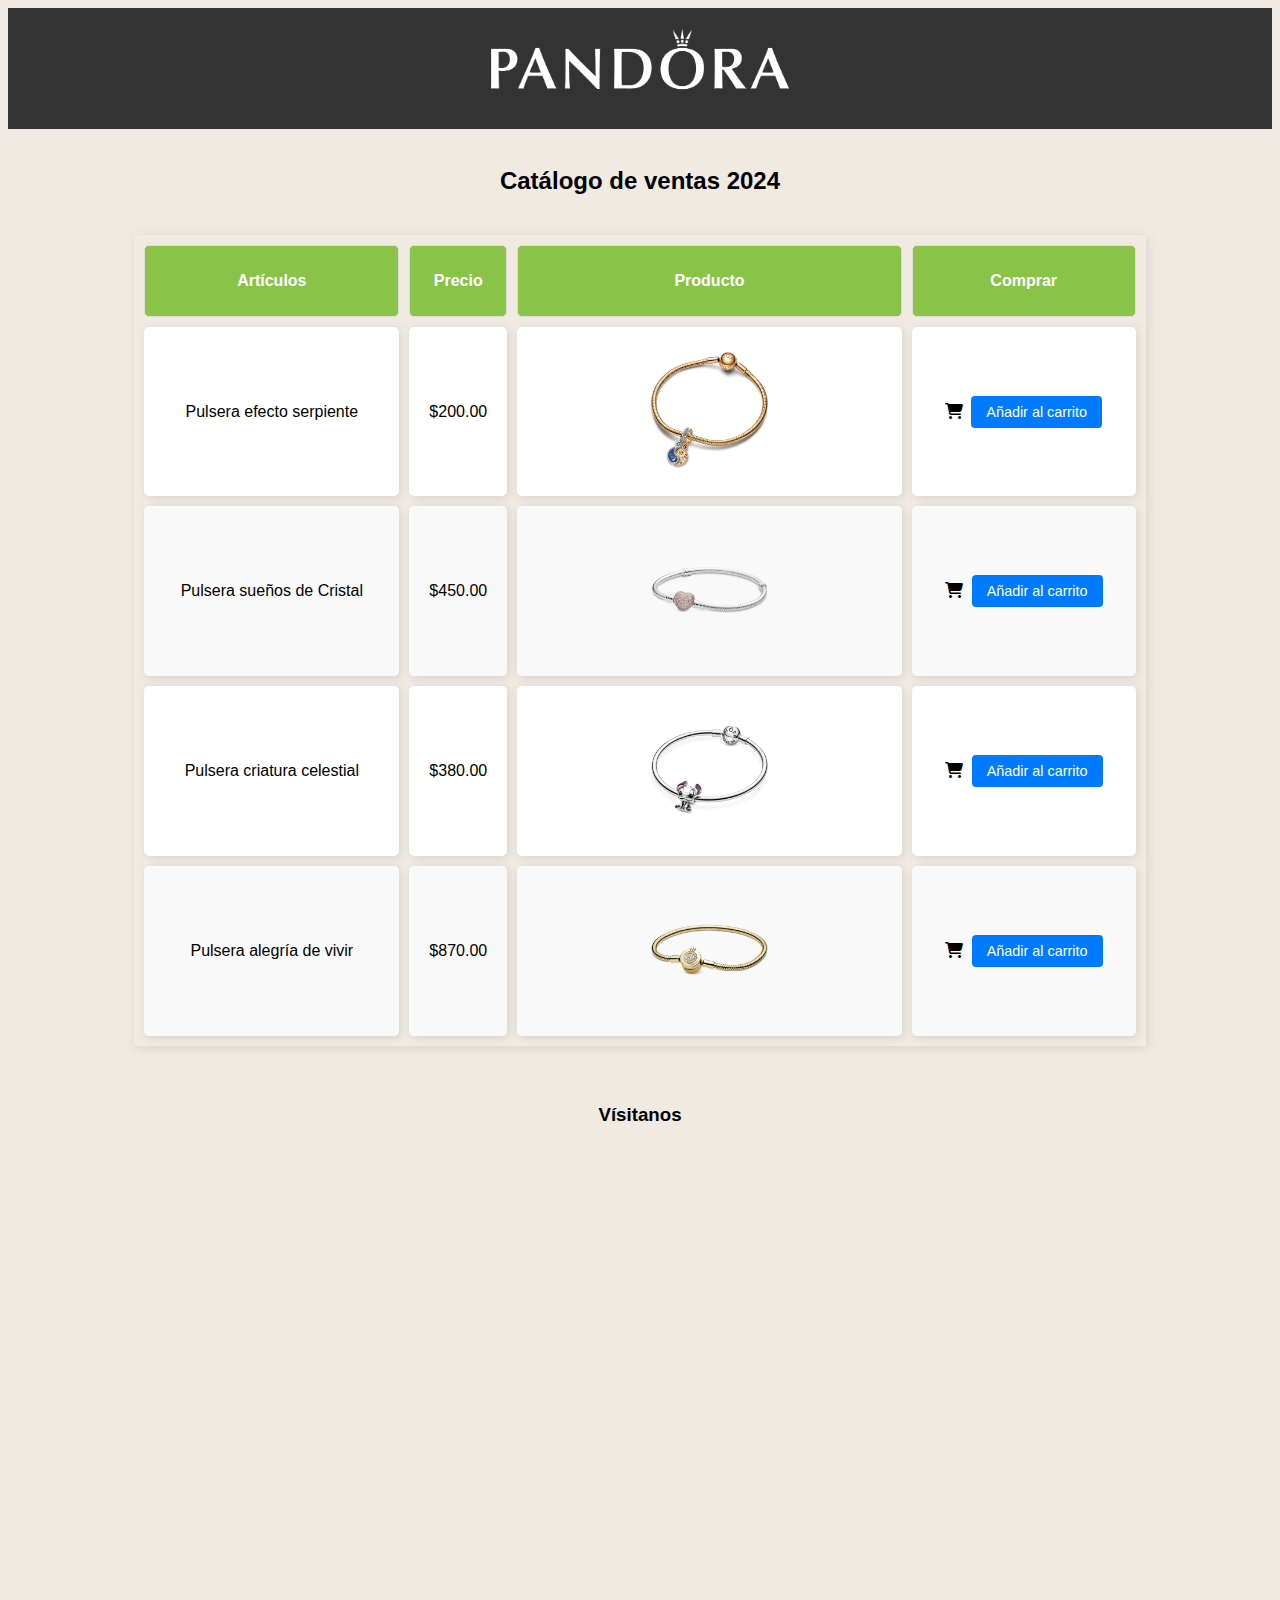
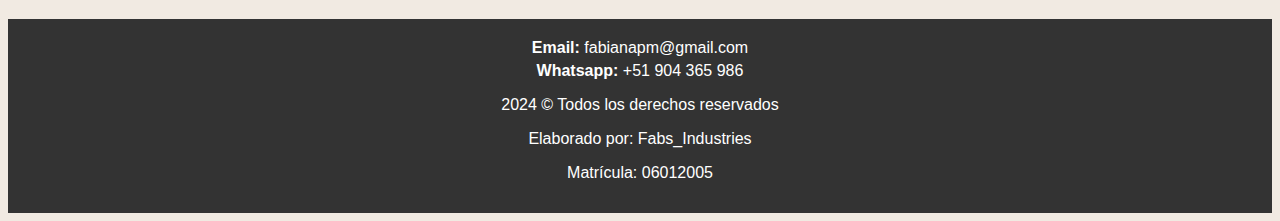
<file: PaginacatalogoVentas_04/index.html>
<!DOCTYPE html>
<html lang="es">
<head>
  <meta charset="UTF-8">
  <meta name="viewport" content="width=device-width, initial-scale=1.0">
  <title>Tabla de Horario</title>
  <link rel="stylesheet" href="css/styles.css">
  <link rel="stylesheet" href="https://cdnjs.cloudflare.com/ajax/libs/font-awesome/6.6.0/css/all.min.css">
</head>
<body>
  <div id="header">
    <img src="img/logo.png" alt="logo" id="logo">
  </div>  
  <br>
  <h2 class="titulo">Catálogo de ventas 2024</h2>

  <table>
    <thead>
      <tr>
        <th>Artículos</th>
        <th>Precio</th>
        <th>Producto</th>
        <th>Comprar</th>
      </tr>
    </thead>
    <tbody>
      <tr>
        <td>Pulsera efecto serpiente</td>
        <td>$200.00</td>
        <td><img src="img/joya_01.png" alt="producto 1" class="joya"></td>
        <td><i class="fa-solid fa-cart-shopping">&nbsp;&nbsp;</i><input type="button" value="Añadir al carrito"></td>
      </tr>
      <tr>
        <td>Pulsera sueños de Cristal</td>
        <td>$450.00</td>
        <td><img src="img/joya_02.png" alt="producto 1" class="joya"></td>
        <td><i class="fa-solid fa-cart-shopping"></i>&nbsp;&nbsp;<input type="button" value="Añadir al carrito"></td>
      </tr>
      <tr>
        <td>Pulsera criatura celestial</td>
        <td>$380.00</td>
        <td><img src="img/joya_03.png" alt="producto 1" class="joya"></td>
        <td><i class="fa-solid fa-cart-shopping"></i>&nbsp;&nbsp;<input type="button" value="Añadir al carrito"></td>
      </tr>
      <tr>
        <td>Pulsera alegría de vivir</td>
        <td>$870.00</td>
        <td><img src="img/joya_04.png" alt="producto 1" class="joya"></td>
        <td><i class="fa-solid fa-cart-shopping"></i>&nbsp;&nbsp;<input type="button" value="Añadir al carrito"></td>
      </tr>
    </tbody>
  </table>

  <section>
    <h3 class="titulo">Vísitanos</h3>
    <iframe src="https://www.google.com/maps/embed?pb=!1m18!1m12!1m3!1d3961.9127554532456!2d-79.8468410252443!3d-6.7804720932165345!2m3!1f0!2f0!3f0!3m2!1i1024!2i768!4f13.1!3m3!1m2!1s0x904cef24e7899eb3%3A0xcc75c9b3a60053aa!2sLos%20Sauces%20538%2C%20Chiclayo%2014008!5e0!3m2!1ses-419!2spe!4v1721179733744!5m2!1ses-419!2spe" width="600" height="450" style="border:0;" allowfullscreen="" loading="lazy" referrerpolicy="no-referrer-when-downgrade"></iframe>
  </section>

  <footer>
    <ul>
      <li><strong>Email:</strong> fabianapm@gmail.com</li>
      <li><strong>Whatsapp:</strong> +51 904 365 986</li>
    </ul>
    <p>2024 &copy; Todos los derechos reservados</p>
    <p>Elaborado por: Fabs_Industries</p>
    <p>Matrícula: 06012005</p>
  </footer>

</body>
</html>
</file>
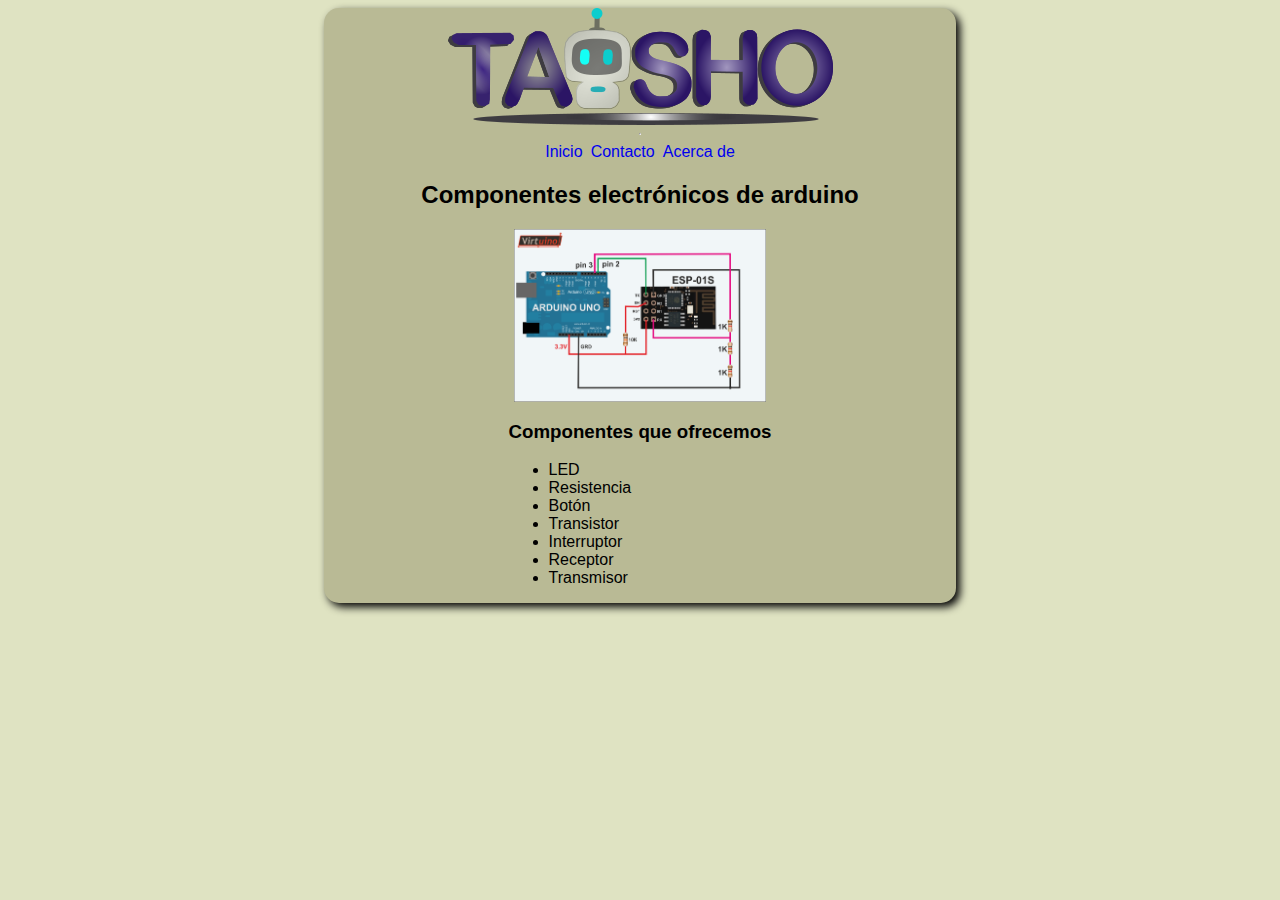
<file: PaginaEmpresa_02/index.html>
<!DOCTYPE html>
<html lang="en">
<head>
    <meta charset="UTF-8">
    <meta name="viewport" content="width=device-width, initial-scale=1.0">
    <title>Dinamics</title>
    <link rel="stylesheet" href="css/styles.css">
</head>
<body>
    <div id="contenedor">
        <img src="img/taisho.png" alt="taisho">
        <hr>
        <nav>
            <a href="index.html">Inicio</a>
            <a href="contacto.html">Contacto</a>
            <a href="acerca.html">Acerca de</a>
        </nav>
        <h2>Componentes electrónicos de arduino</h2>
        <img src="img/esp.png" alt="esp" id="modelo">
        <div id="caja">
            <h3>Componentes que ofrecemos</h3>
            <ul>
                <li>LED</li>
                <li>Resistencia</li>
                <li>Botón</li>
                <li>Transistor</li>
                <li>Interruptor</li>
                <li>Receptor</li>
                <li>Transmisor</li>
            </ul>
        </div>
    </div>

    
</body>
</html>
</file>
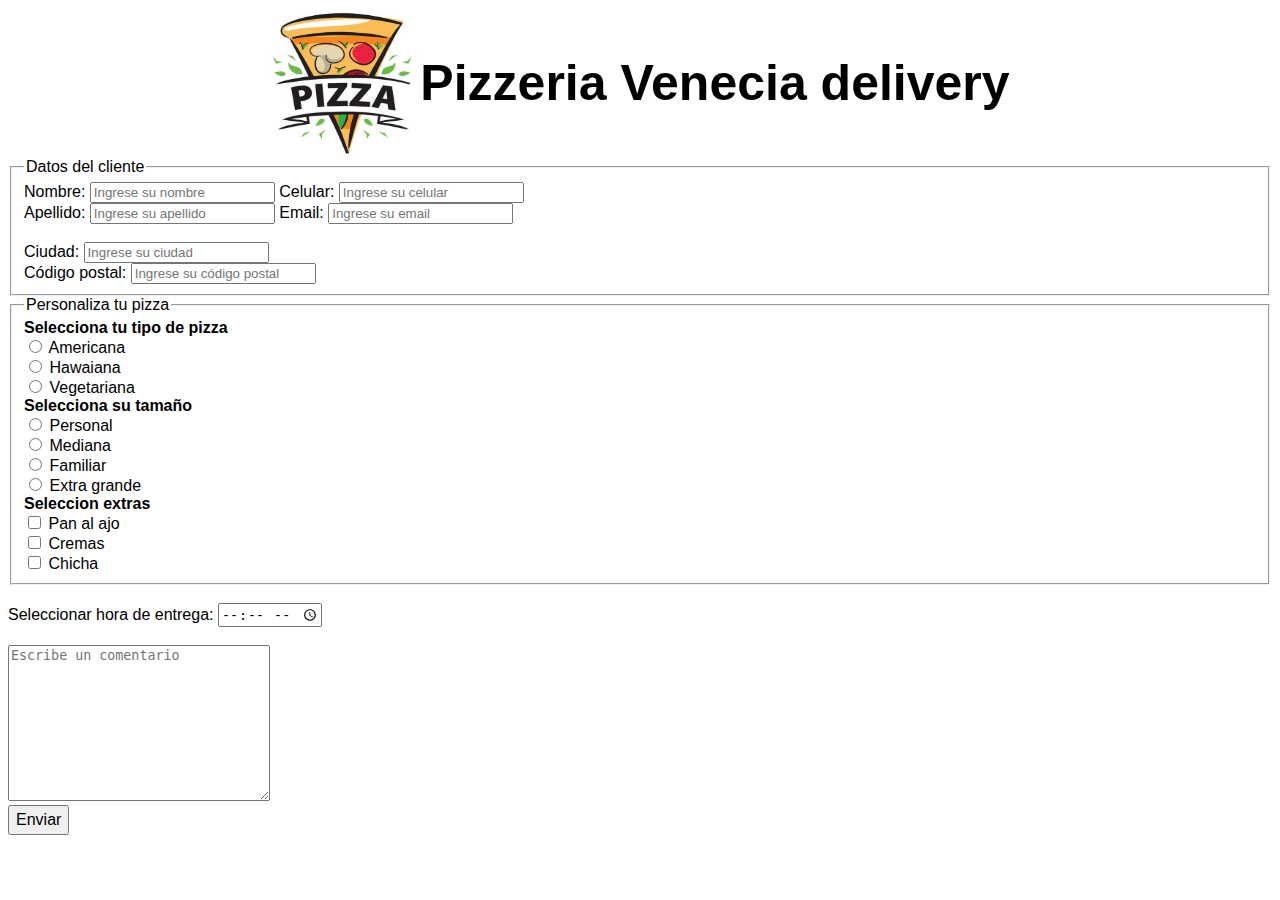
<file: paginasdePedido_03/index.html>
<!DOCTYPE html>
<html lang="en">
<head>
    <meta charset="UTF-8">
    <meta name="viewport" content="width=device-width, initial-scale=1.0">
    <title>Página web de pedidos</title>
    <link rel="stylesheet" href="assets/css/estilos.css">
</head>
<body>

    <header>
        <img src="assets/img/logo_pizza.jpg" alt="logo" id="logo">
        <h1>Pizzeria Venecia delivery</h1>
    </header>

    <form method="post" action="https://webhook.site/4593c3f4-39ea-475d-abdc-93b078855de9">
        <fieldset>
            <legend>Datos del cliente</legend>
            <label for="name">Nombre:</label>
            <input type="text" name="nombre" id="name" required placeholder="Ingrese su nombre">
            <label for="phone">Celular:</label>
            <input type="number" name="phone" id="phone" required placeholder="Ingrese su celular" 
            maxlength="9" pattern="^9\d{8}$">
            <br>
            <label for="apellido">Apellido:</label>
            <input type="text" name="apellido" id="apellido" required placeholder="Ingrese su apellido">
            <label for="email">Email:</label>
            <input type="email" name="email" id="email" required placeholder="Ingrese su email">
            <br>
            <br>
            <label for="city">Ciudad:</label>
            <input type="text" name="city" id="city" required placeholder="Ingrese su ciudad">
            <br>
            <label for="codigo">Código postal:</label>
            <input type="number" name="codigo" id="codigo" required placeholder="Ingrese su código postal">
        </fieldset>


        <fieldset>
            <legend>Personaliza tu pizza</legend>
            <strong>Selecciona tu tipo de pizza</strong>
            <br>
            <input type="radio" name="tipo" id="Americana" value="Americana">
            <label for="Americana">Americana</label>
            <br>
            <input type="radio" name="tipo" id="Hawaiana" value="Hawaiana">
            <label for="Hawaiana">Hawaiana</label>
            <br>
            <input type="radio" name="tipo" id="Vegetariana" value="Vegetariana">
            <label for="Vegetariana">Vegetariana</label>
            <br>
            <strong>Selecciona su tamaño</strong>
            <br>
            <input type="radio" name="tamaño" id="personal" value="personal">
            <label for="personal">Personal</label>
            <br>
            <input type="radio" name="tamaño" id="mediana" value="mediana">
            <label for="mediana">Mediana</label>
            <br>
            <input type="radio" name="tamaño" id="familiar" value="familiar">
            <label for="familiar">Familiar</label>
            <br>
            <input type="radio" name="tamaño" id="grande" value="extra">
            <label for="grande">Extra grande</label>
            <br>
            <strong>Seleccion extras</strong>
            <br>
            <input type="checkbox" name="extra" id="pan" value="pan">
            <label for="pan">Pan al ajo</label>
            <br>
            <input type="checkbox" name="extra" id="cremas" value="cremas">
            <label for="cremas">Cremas</label>
            <br>
            <input type="checkbox" name="extra" id="chicha" value="chicha">
            <label for="chicha">Chicha</label>
        </fieldset>

        <br>

        <div>
            <label for="time">Seleccionar hora de entrega:</label>
            <input type="time" name="time" id="time" >
            <br>
            <br>
            <textarea name="message" id="message" cols="30" rows="10" placeholder="Escribe un comentario"></textarea>
        </div>


        <input type="submit" value="Enviar">
        
    </form>


</body>
</html>
</file>
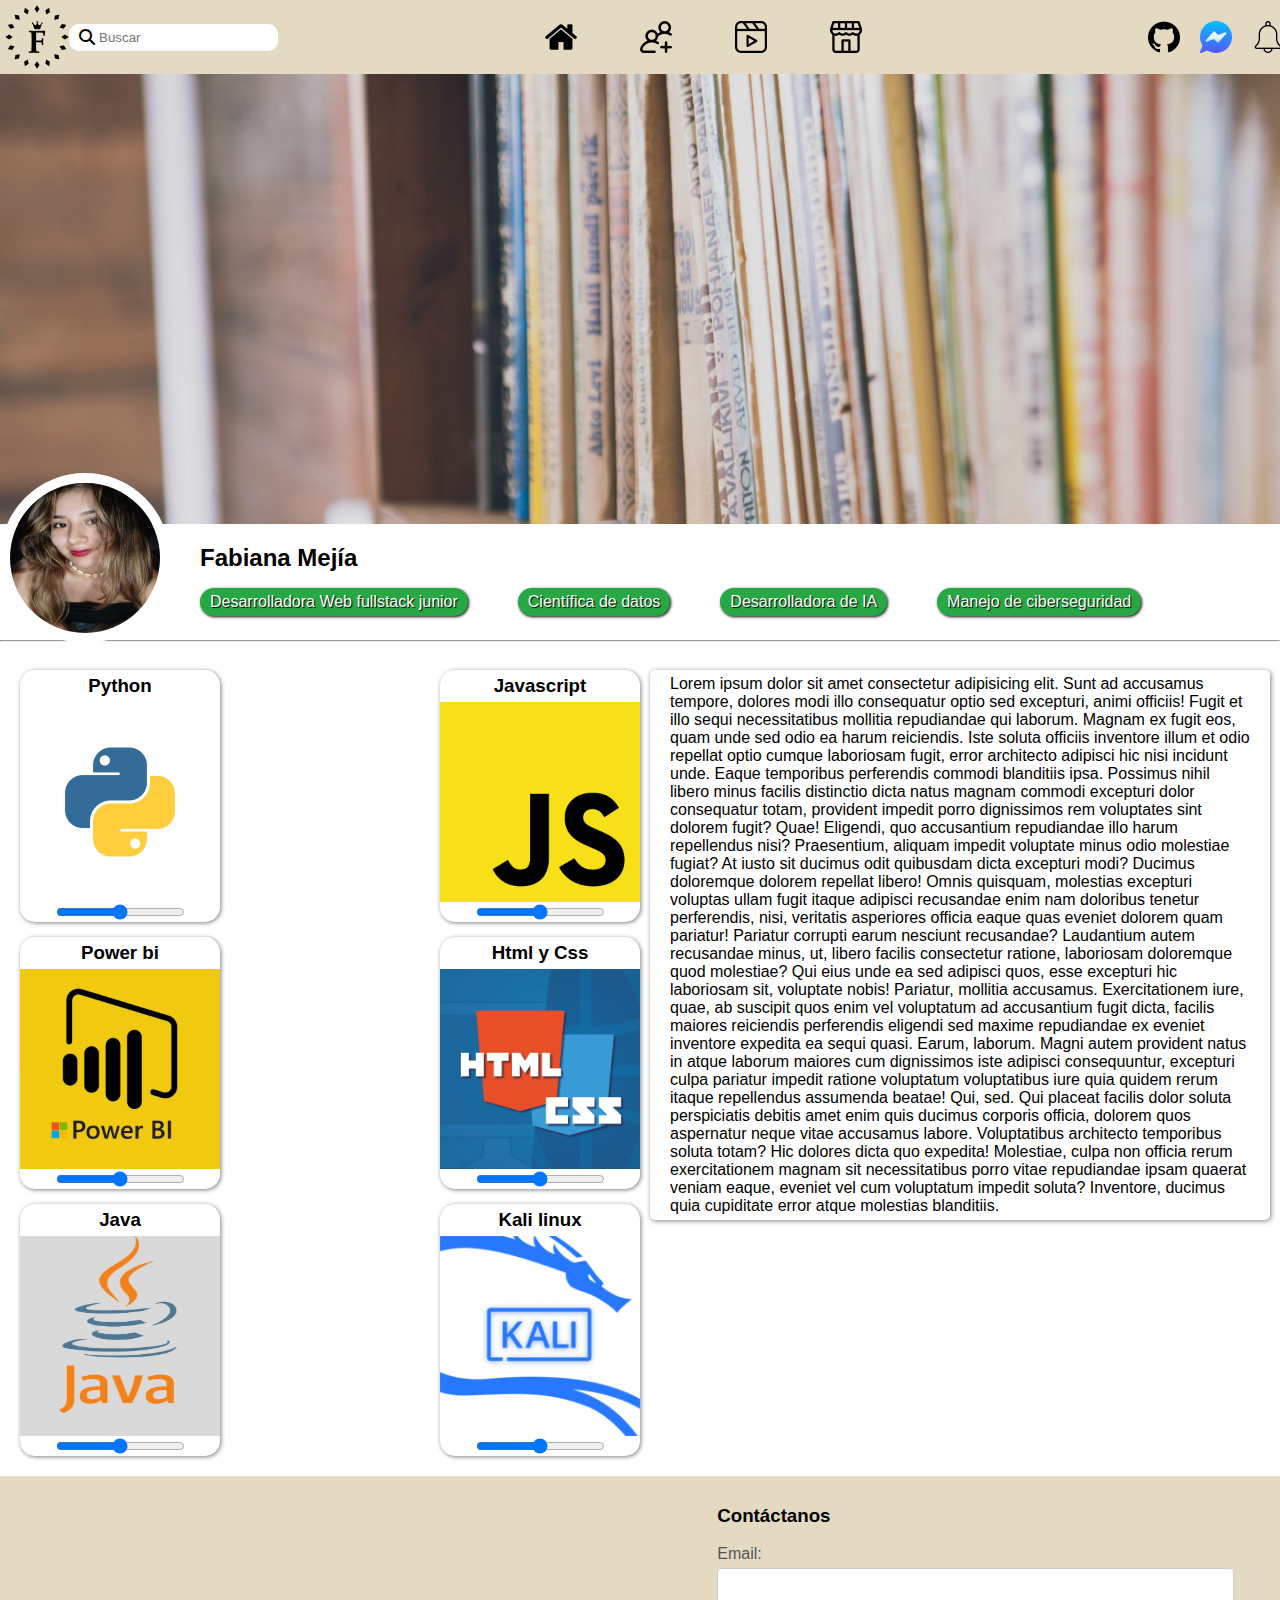
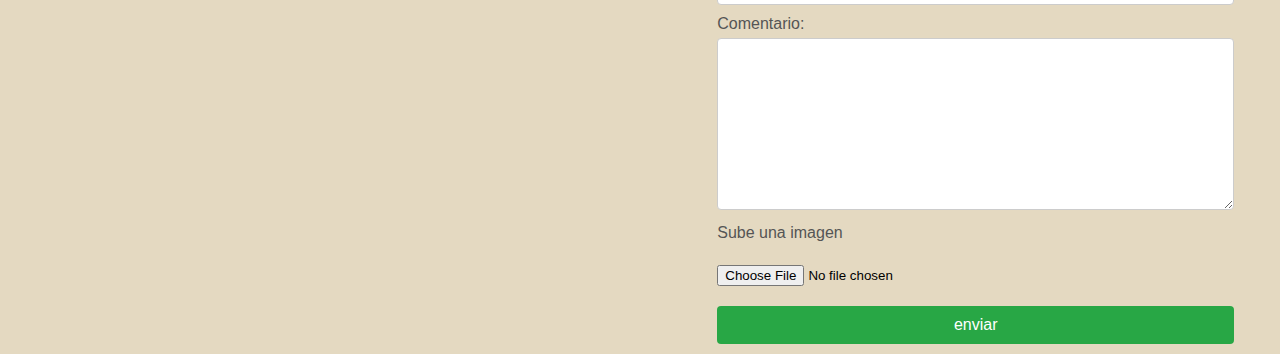
<file: perfilRedSocial_05/index.html>
<!DOCTYPE html>
<html lang="en">
<head>
    <meta charset="UTF-8">
    <meta name="viewport" content="width=device-width, initial-scale=1.0">
    <title>CV</title>
    <link rel="stylesheet" href="css/estilos.css">
    <link rel="stylesheet" href="https://cdnjs.cloudflare.com/ajax/libs/font-awesome/6.6.0/css/all.min.css">
</head>
<body>
    <div class="contenedor">
        <header>

            <nav>
                <div class="iconos-1">
                    <img src="img/alfabeto.png" alt="logo" id="logo">
                    <div class="buscador">
                        <i class="fa-solid fa-magnifying-glass" id="lupa"></i>
                        <input type="text" placeholder="Buscar" class="input-buscador">
                    </div>
                </div>

                <div class="iconos">
                    <img src="img/casa.png" alt="casa" class="icon">
                    <img src="img/anadir-grupo.png" alt="usuarios" class="icon">
                    <img src="img/video.png" alt="video"  class="icon">
                    <img src="img/tienda.png" alt="tienda"  class="icon">
                </div>

                <div class="iconos-2">
                    <img src="img/github.png" alt="github" class="icon">
                    <img src="img/mensajero.png" alt="mensajero" class="icon">
                    <img src="img/campana.png" alt="campana" class="icon">
                </div>

            </nav>

            <div class="contenedor-portada">
                <div class="portada"></div>
                <img src="img/personal.jpeg" alt="logo" id="personal">
                <div class="datos">
                    <h2>Fabiana Mejía</h2>
                    <div class="info">
                        <p>Desarrolladora Web fullstack junior</p>
                        <p>Científica de datos</p>
                        <p>Desarrolladora de IA</p>
                        <p>Manejo de ciberseguridad</p>
                    </div>
                </div>
            </div>
        </header>

        <hr>

        <main>

            <aside>
                <div class="carta">
                    <h3>Python</h3>
                    <img src="img/logo_python.webp" alt="python" class="lenguajes">
                    <input type="range" name="python" id="python">
                </div>
                <div class="carta">
                    <h3>Javascript</h3>
                    <img src="img/js_logo.png" alt="js" class="lenguajes">
                    <input type="range" name="js" id="js">
                </div>
                <div class="carta">
                    <h3>Power bi</h3>
                    <img src="img/power_logo.jpg" alt="power" class="lenguajes">
                    <input type="range" name="power" id="power">
                </div>
                <div class="carta"> 
                    <h3>Html y Css</h3>
                    <img src="img/html_css_logo.png" alt="html_css" class="lenguajes">
                    <input type="range" name="html_css" id="html_css">
                </div>
                <div class="carta">
                    <h3>Java</h3>
                    <img src="img/java_logo.png" alt="java" class="lenguajes">
                    <input type="range" name="java" id="java">
                </div>
                <div class="carta">
                    <h3>Kali linux</h3>
                    <img src="img/kali.png" alt="kali" class="lenguajes">
                    <input type="range" name="kali" id="kali">
                </div>
            </aside>

            <section>
                <p>Lorem ipsum dolor sit amet consectetur adipisicing elit. Sunt ad accusamus tempore, dolores modi illo consequatur optio sed excepturi, animi officiis! Fugit et illo sequi necessitatibus mollitia repudiandae qui laborum.
                    Magnam ex fugit eos, quam unde sed odio ea harum reiciendis. Iste soluta officiis inventore illum et odio repellat optio cumque laboriosam fugit, error architecto adipisci hic nisi incidunt unde.
                    Eaque temporibus perferendis commodi blanditiis ipsa. Possimus nihil libero minus facilis distinctio dicta natus magnam commodi excepturi dolor consequatur totam, provident impedit porro dignissimos rem voluptates sint dolorem fugit? Quae!
                    Eligendi, quo accusantium repudiandae illo harum repellendus nisi? Praesentium, aliquam impedit voluptate minus odio molestiae fugiat? At iusto sit ducimus odit quibusdam dicta excepturi modi? Ducimus doloremque dolorem repellat libero!
                    Omnis quisquam, molestias excepturi voluptas ullam fugit itaque adipisci recusandae enim nam doloribus tenetur perferendis, nisi, veritatis asperiores officia eaque quas eveniet dolorem quam pariatur! Pariatur corrupti earum nesciunt recusandae?
                    Laudantium autem recusandae minus, ut, libero facilis consectetur ratione, laboriosam doloremque quod molestiae? Qui eius unde ea sed adipisci quos, esse excepturi hic laboriosam sit, voluptate nobis! Pariatur, mollitia accusamus.
                    Exercitationem iure, quae, ab suscipit quos enim vel voluptatum ad accusantium fugit dicta, facilis maiores reiciendis perferendis eligendi sed maxime repudiandae ex eveniet inventore expedita ea sequi quasi. Earum, laborum.
                    Magni autem provident natus in atque laborum maiores cum dignissimos iste adipisci consequuntur, excepturi culpa pariatur impedit ratione voluptatum voluptatibus iure quia quidem rerum itaque repellendus assumenda beatae! Qui, sed.
                    Qui placeat facilis dolor soluta perspiciatis debitis amet enim quis ducimus corporis officia, dolorem quos aspernatur neque vitae accusamus labore. Voluptatibus architecto temporibus soluta totam? Hic dolores dicta quo expedita!
                    Molestiae, culpa non officia rerum exercitationem magnam sit necessitatibus porro vitae repudiandae ipsam quaerat veniam eaque, eveniet vel cum voluptatum impedit soluta? Inventore, ducimus quia cupiditate error atque molestias blanditiis.</p>
            </section>

        </main>
        <!-- <hr> -->
        <footer>
            <iframe src="https://www.google.com/maps/embed?pb=!1m18!1m12!1m3!1d3961.8454537557154!2d-79.83642152524426!3d-6.788653193208521!2m3!1f0!2f0!3f0!3m2!1i1024!2i768!4f13.1!3m3!1m2!1s0x904cef34477bbadb%3A0xd5a9173f629c5590!2sLa%20Ni%C3%B1a%20170%2C%20La%20Victoria%2014007!5e0!3m2!1ses-419!2spe!4v1722399804266!5m2!1ses-419!2spe" width="600" height="350" style="border:0;" allowfullscreen="" loading="lazy" referrerpolicy="no-referrer-when-downgrade"></iframe>
            <form>
                <h3>Contáctanos</h3>
                    <label for="email">Email:</label>
                    <input type="email" name="email" id="email">
                    <br>
                    <label for="text">Comentario:</label>
                    <textarea name="text" id="text" cols="60" rows="10"></textarea>
                    <br>
                    <label for="img">Sube una imagen</label>
                    <br>
                    <input type="file" name="img" id="img" accept=".png,.jpg, .webp,.jpeg">

                    <input type="submit" value="enviar">  
            </form>
        </footer>

    </div>
</body>
</html>
</file>
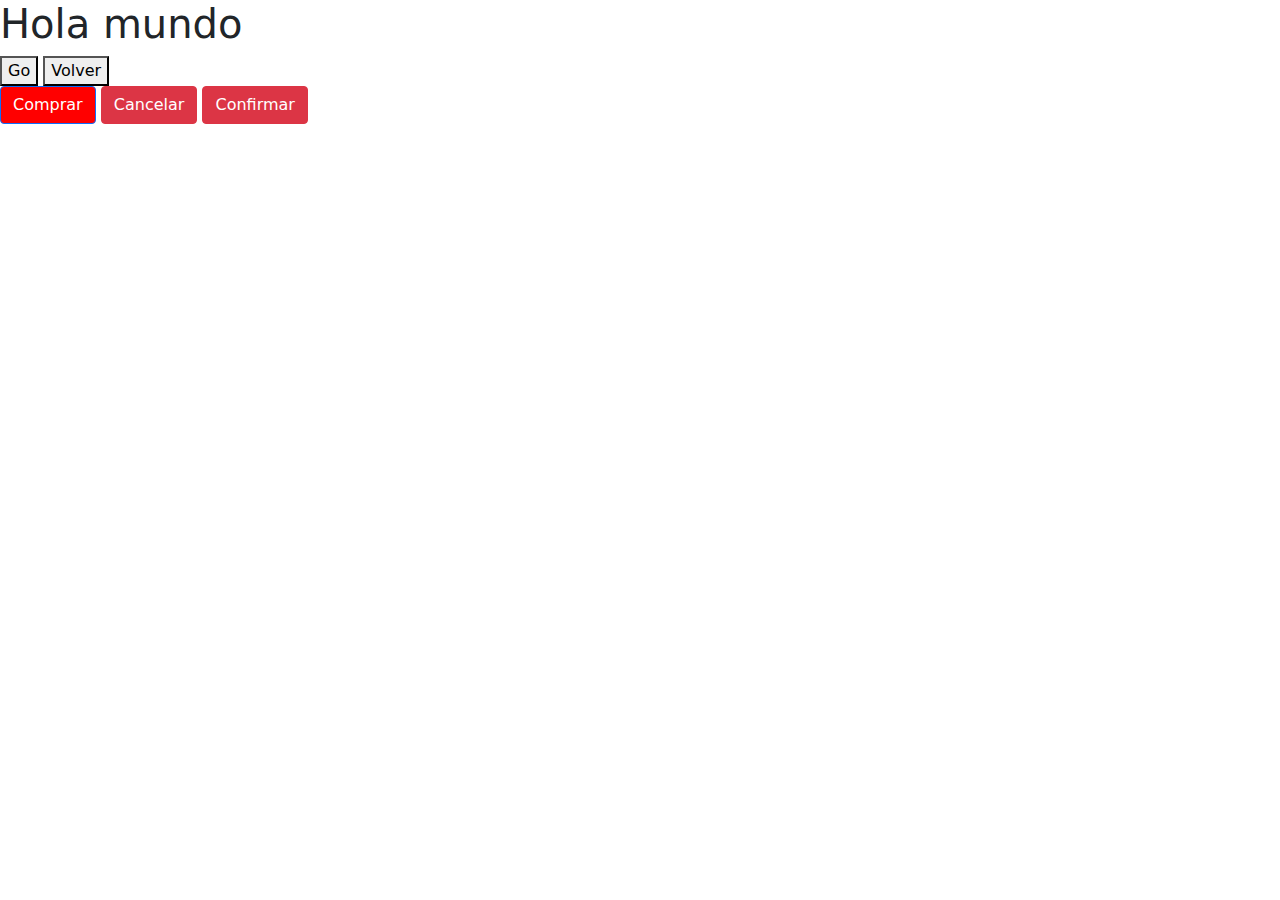
<file: Clases/moduloJs/index.html>
<!DOCTYPE html>
<html lang="en">
<head>
    <meta charset="UTF-8">
    <meta name="viewport" content="width=device-width, initial-scale=1.0">
    <title>Practicando js</title>
    <link rel="stylesheet" href="bootstrap.min.css">
</head>
<body>
    <header>
        <h1 id="saludo">Hola mundo</h1>
        <button onclick="Mifuncion()">Go</button>
        <button onclick="volver()">Volver</button>
    </header>
    <main>
        <button id="comprar" class="btn btn-primary" onclick="comprar()">Comprar</button>

        <button class="btn btn-danger">Cancelar</button>

        <button class="btn btn-danger">Confirmar</button>
    </main>
    <footer>

    </footer>
    <script>
        console.log("Hola mundo");
    </script>
    <script src="js/app.js" ></script>
    <script src="js/bootstrap.bundle.min.js" ></script>
</body>
</html>
</file>
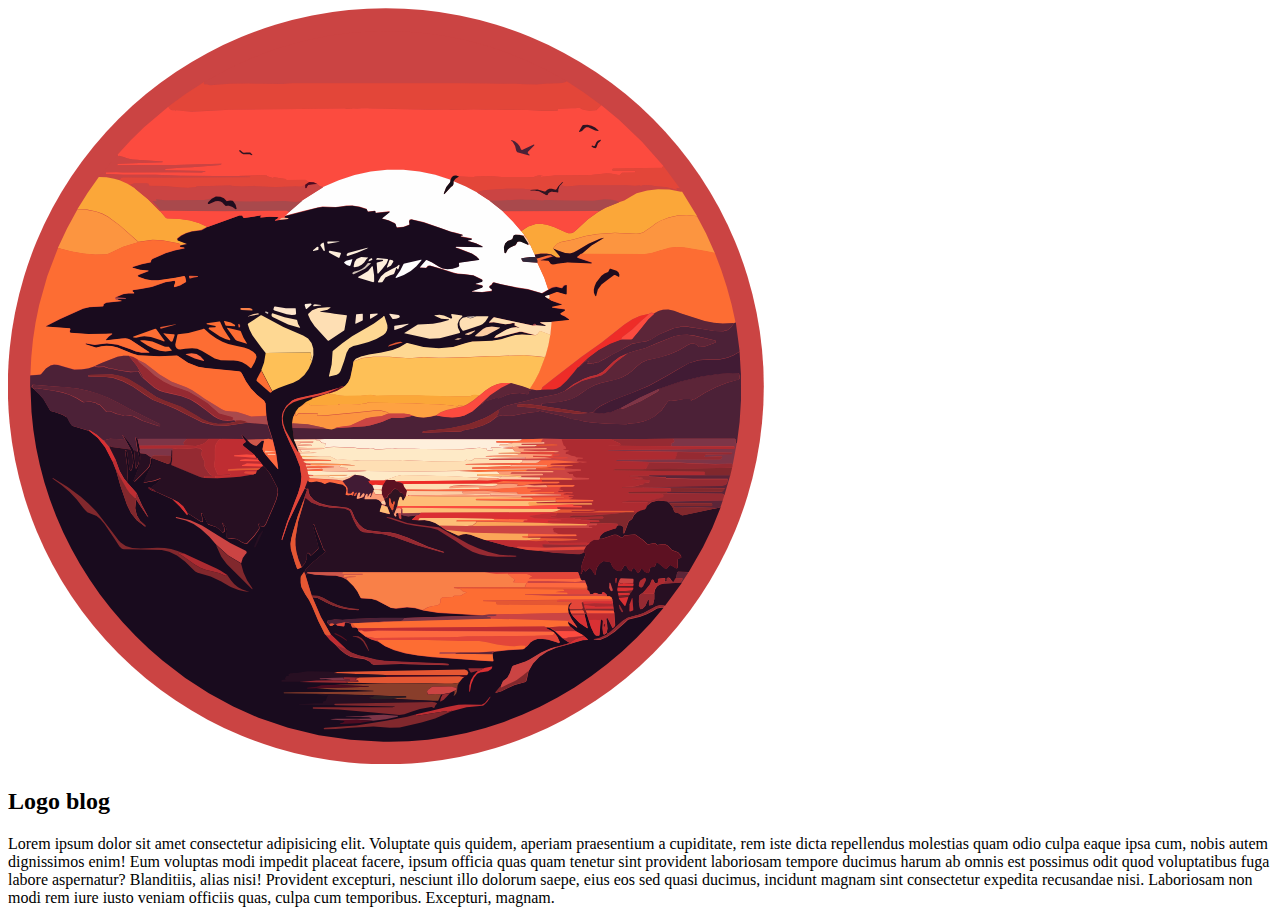
<file: Clases/posicionamiento/index.html>
<!DOCTYPE html>
<html lang="en">
<head>
    <meta charset="UTF-8">
    <meta name="viewport" content="width=device-width, initial-scale=1.0">
    <title>Posicionamiento</title>
    <link rel="stylesheet" href="estilos.css">
</head>
<body>
    <header>
        <img src="img/logo.svg" alt="logo">
        <h2>Logo blog</h2>
    </header>

    <main>

        <div class="box-1">

        </div>

        <p>Lorem ipsum dolor sit amet consectetur adipisicing elit. Voluptate quis quidem, aperiam praesentium a cupiditate, rem iste dicta repellendus molestias quam odio culpa eaque ipsa cum, nobis autem dignissimos enim!
        Eum voluptas modi impedit placeat facere, ipsum officia quas quam tenetur sint provident laboriosam tempore ducimus harum ab omnis est possimus odit quod voluptatibus fuga labore aspernatur? Blanditiis, alias nisi!
        Provident excepturi, nesciunt illo dolorum saepe, eius eos sed quasi ducimus, incidunt magnam sint consectetur expedita recusandae nisi. Laboriosam non modi rem iure iusto veniam officiis quas, culpa cum temporibus.
        Excepturi, magnam.</p>
    </main>

    <footer>

    </footer>

</body>
</html>
</file>
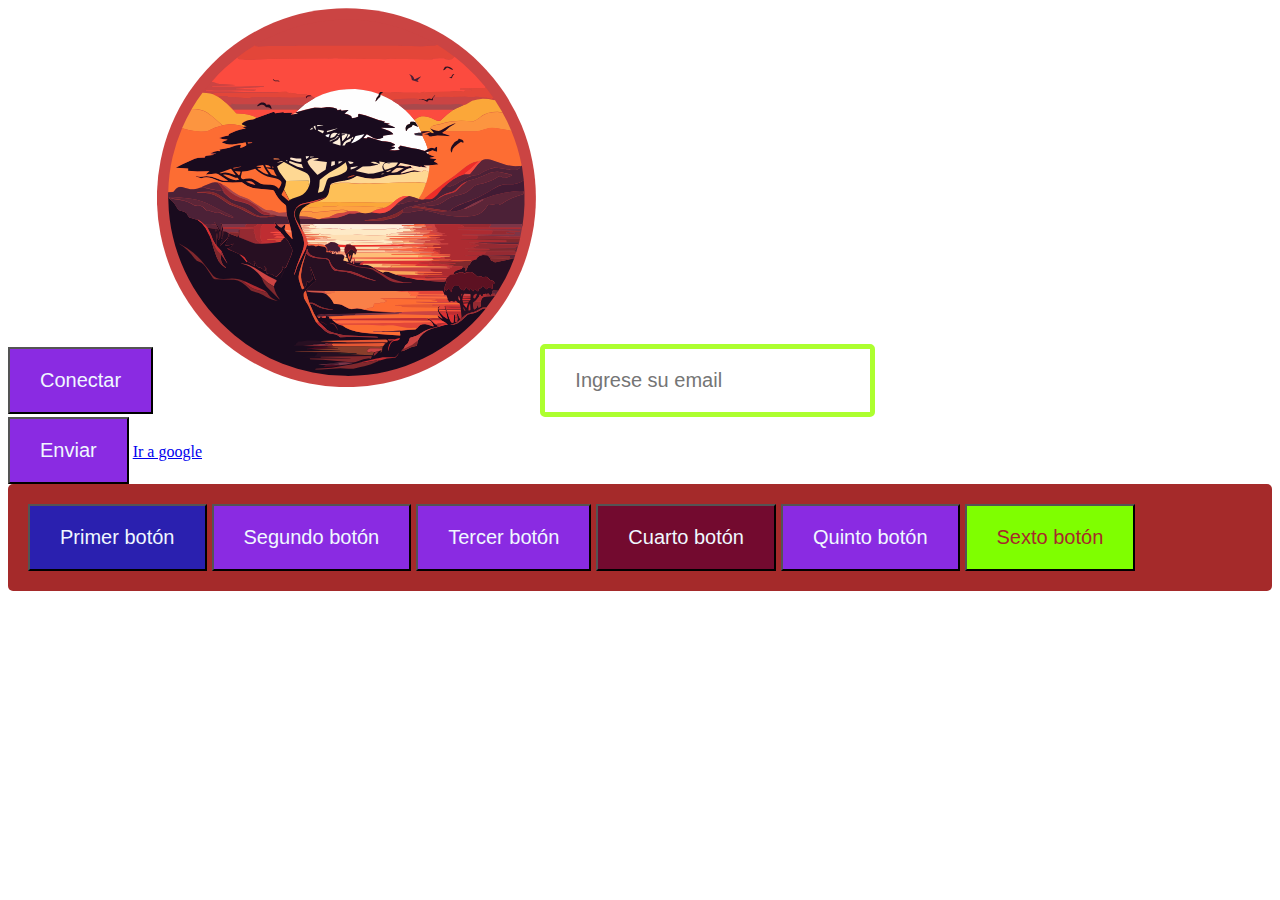
<file: Clases/pseudoclases/index.html>
<!DOCTYPE html>
<html lang="en">
<head>
    <meta charset="UTF-8">
    <meta name="viewport" content="width=device-width, initial-scale=1.0">
    <title>PseudoClases</title>
    <link rel="stylesheet" href="css/estilos.css">
</head>
<body>
    <main>
        <section>
            <article>
                <button>
                    Conectar
                </button>

                <img src="img/logo.svg" alt="logo" id="logo">

                <input type="email" id="email" name="email" placeholder="Ingrese su email">

            </article>
            <button class="boton">
                Enviar
            </button>
            <a href="https://www.google.com" target="_blank" class="ancla">Ir a google</a>
        </section>

        <article class="article-best">
            <button class="hijo-article">Primer botón</button>
            <button class="hijo-article">Segundo botón</button>
            <button class="hijo-article">Tercer botón</button>
            <button class="hijo-article">Cuarto botón</button>
            <button class="hijo-article">Quinto botón</button>
            <button class="hijo-article">Sexto botón</button>
        </article>

    </main>
</body>
</html>
</file>
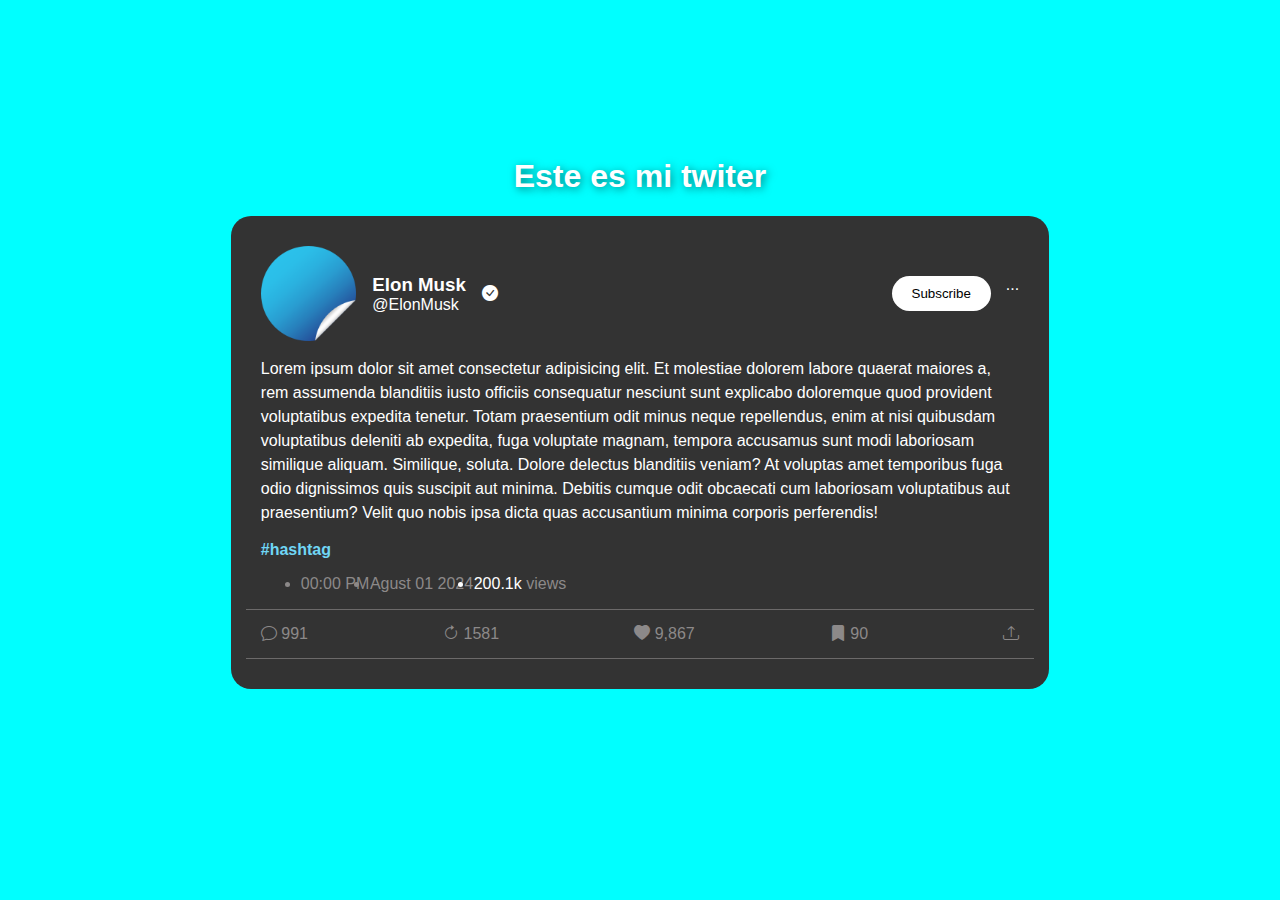
<file: Clases/tuit/index.html>
<!DOCTYPE html>
<html lang="en">
<head>
    <meta charset="UTF-8">
    <meta name="viewport" content="width=device-width, initial-scale=1.0">
    <title>Tuit</title>
    <link rel="stylesheet" href="css/estilos.css">
    <link rel="stylesheet" href="https://cdn.jsdelivr.net/npm/bootstrap-icons@1.11.1/font/bootstrap-icons.css">
</head>
<body>

    <h1 id="twiter">Este es mi twiter</h1>

    <main>
        <div class="usuario">

            <div class="user">
                <img src="img/redondo.png" alt="user" id="user_img">
                <div>
                    <h3>Elon Musk</h3>
                    <p>@ElonMusk</p>
                </div>
                <i class="bi bi-check-circle-fill"></i>
            </div>

            <div class="follow">
                <button id="suscribir">Subscribe</button>
                <span id="puntos">...</span>
            </div>

        </div>


        <div class="comentario">
            <p>Lorem ipsum dolor sit amet consectetur adipisicing elit. Et molestiae dolorem labore quaerat maiores a, rem assumenda blanditiis iusto officiis consequatur nesciunt sunt explicabo doloremque quod provident voluptatibus expedita tenetur.
            Totam praesentium odit minus neque repellendus, enim at nisi quibusdam voluptatibus deleniti ab expedita, fuga voluptate magnam, tempora accusamus sunt modi laboriosam similique aliquam. Similique, soluta. Dolore delectus blanditiis veniam?
            At voluptas amet temporibus fuga odio dignissimos quis suscipit aut minima. Debitis cumque odit obcaecati cum laboriosam voluptatibus aut praesentium? Velit quo nobis ipsa dicta quas accusantium minima corporis perferendis!</p>
            <span id="hashtag">#hashtag</span>
            <ul class="datos">
                <li>00:00 PM</li>
                <li>Agust 01 2024</li>
                <li>200.1k <span>views</span></li>
            </ul>
        </div>

        <div class="iconos">
            <div>
                <i class="bi bi-chat"></i>
                <span>991</span>
            </div>

            <div>
                <i class="bi bi-arrow-clockwise"></i>
                <span>1581</span>
            </div>

            <div>
                <i class="bi bi-heart-fill"></i>
                9,867
            </div>

            <div>
                <i class="bi bi-bookmark-fill"></i>
                <span>90</span>
            </div>

            <div>
                <i class="bi bi-upload"></i>
            </div>

        </div>


    </main>

</body>
</html>
</file>
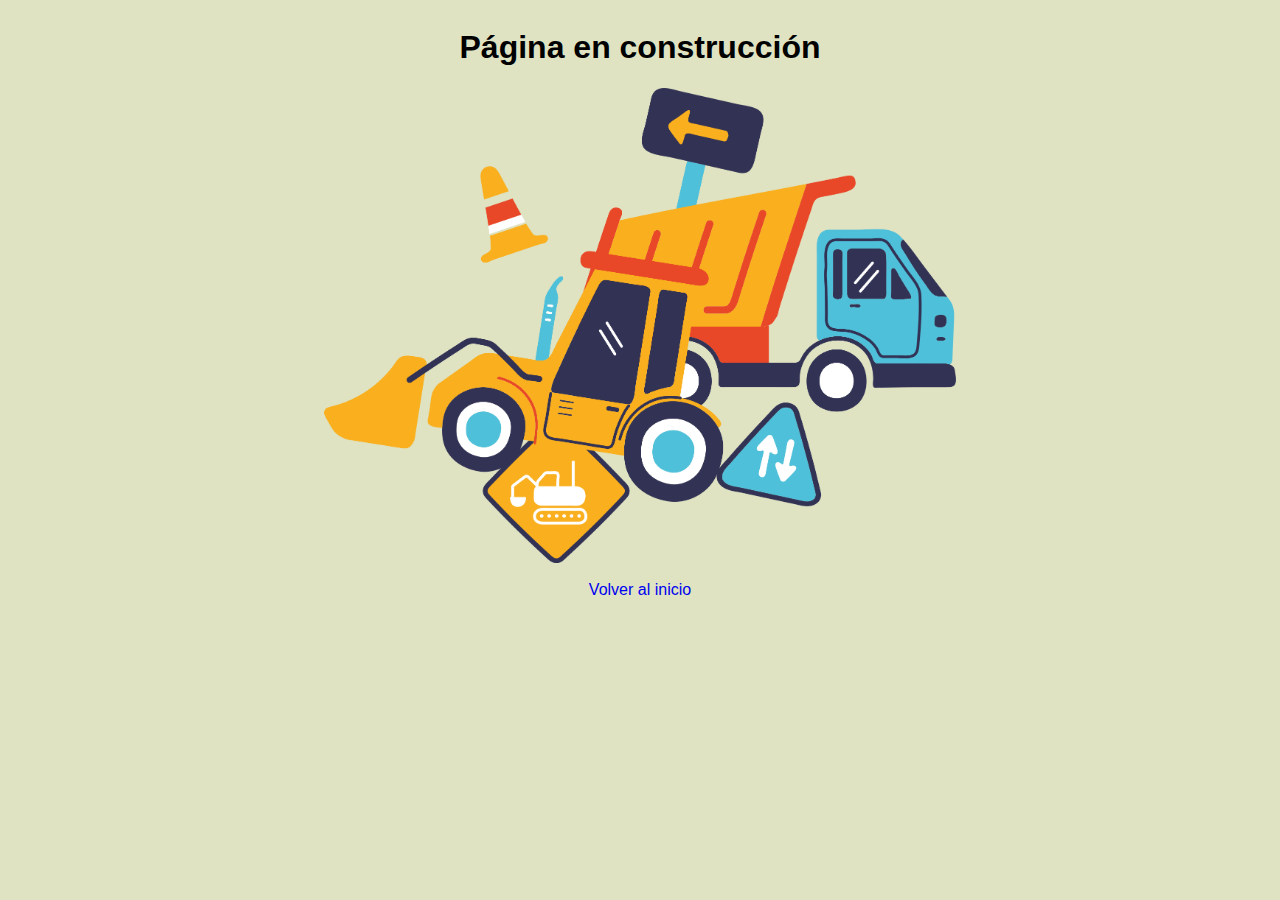
<file: PaginaEmpresa_02/acerca.html>
<!DOCTYPE html>
<html lang="en">
<head>
    <meta charset="UTF-8">
    <meta name="viewport" content="width=device-width, initial-scale=1.0">
    <title>Acerca de</title>
    <link rel="stylesheet" href="css/styles.css">
</head>
<body class="rotate-scale-up">
        <h1>Página en construcción</h1>
        <img src="img/construyendo.png" alt="EnConstruccion" id="camion">
        <br>
        <a href="index.html">Volver al inicio</a>
</body>
</html>
</file>
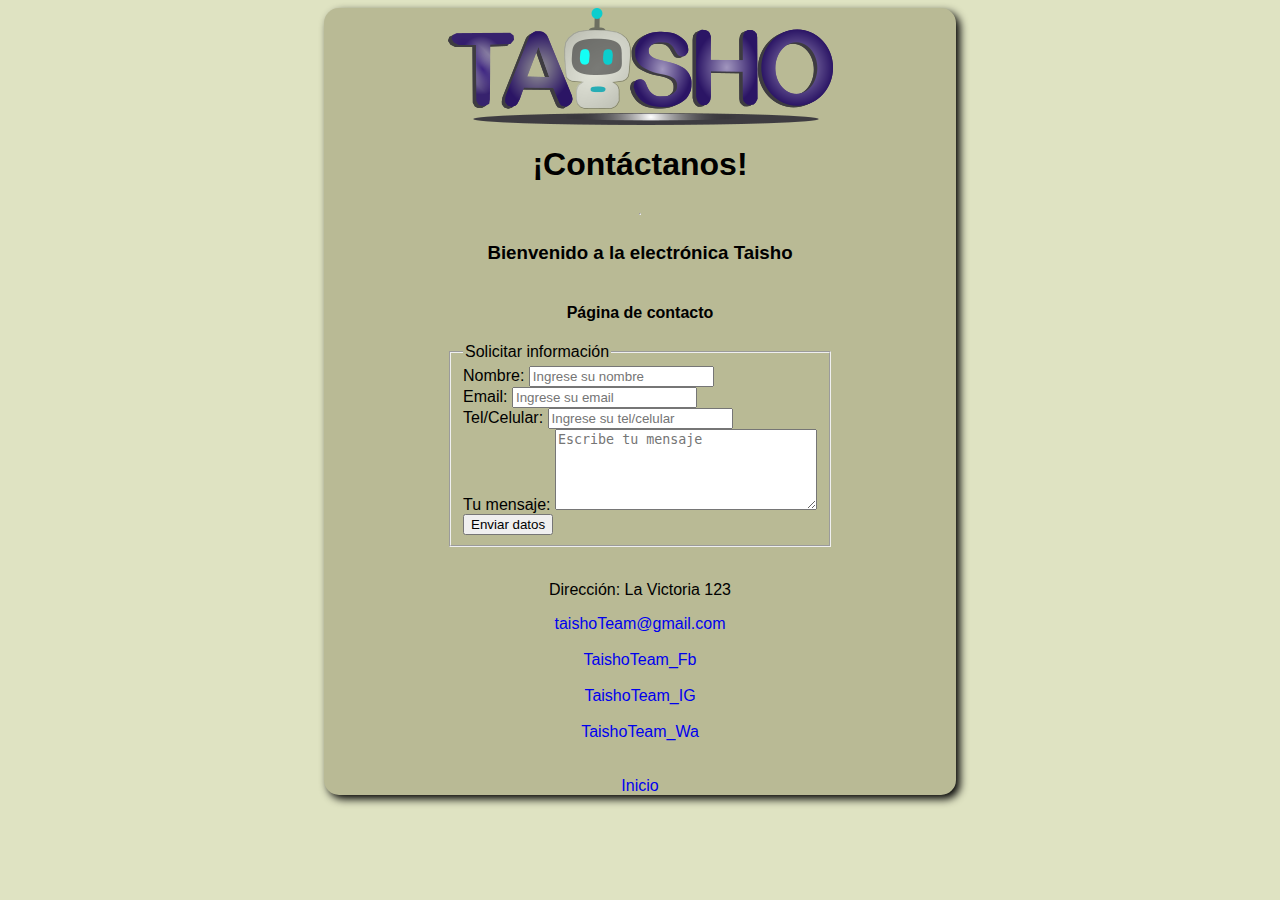
<file: PaginaEmpresa_02/contacto.html>
<!DOCTYPE html>
<html lang="en">
<head>
    <meta charset="UTF-8">
    <meta name="viewport" content="width=device-width, initial-scale=1.0">
    <title>Página de contacto</title>
    <link rel="stylesheet" href="css/styles.css">
</head>
<body>
    <div id="contenedor">
        <img src="img/taisho.png" alt="logo_taisho">
        <h1>¡Contáctanos!</h1>
        <hr>
        <h3>Bienvenido a la electrónica Taisho</h3>
        <h4>Página de contacto</h4>
        <fieldset>
            <legend>Solicitar información</legend>
            <label for="name">Nombre:</label>
            <input type="text" name="name" id="name" placeholder="Ingrese su nombre">
            <br>
            <label for="email">Email:</label>
            <input type="email" name="email" id="email" placeholder="Ingrese su email">
            <br>
            <label for="phone">Tel/Celular:</label>
            <input type="number" name="phone" id="phone" placeholder="Ingrese su tel/celular">
            <br>
            <label for="message">Tu mensaje:</label>
            <textarea name="message" id="message" cols="30" rows="5" placeholder="Escribe tu mensaje"></textarea>
            <br>
            <input type="submit" value="Enviar datos">
        </fieldset>
        <br>
        <p>Dirección: La Victoria 123</p>
        <a href="https://www.google.com/intl/es-419/gmail/about/" target="_blank">taishoTeam@gmail.com</a>
        <br>
        <a href="https://www.facebook.com" target="_blank">TaishoTeam_Fb</a>
        <br>
        <a href="https://www.instagram.com" target="_blank">TaishoTeam_IG</a>
        <br>
        <a href="https://whatsapp.com" target="_blank">TaishoTeam_Wa</a>
        <br>
        <br>
        <a href="index.html">Inicio</a>
    </div>
</body>
</html>
</file>
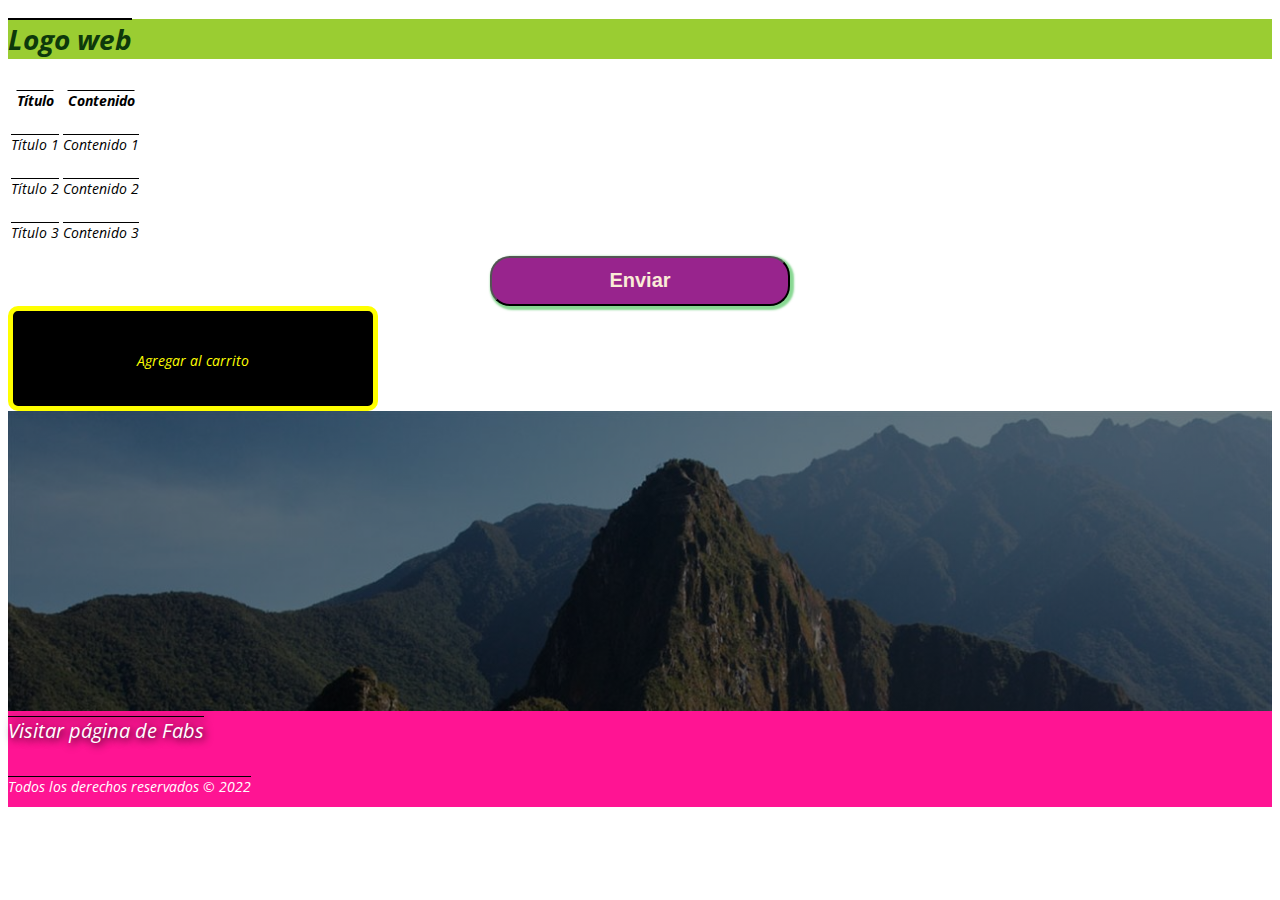
<file: Clases/etiquetasCss/3Formas.html>
<!DOCTYPE html>
<html lang="en">
<head>
    <meta charset="UTF-8">
    <meta name="viewport" content="width=device-width, initial-scale=1.0">
    <title>Estilos en css</title>
    <!-- Internal css -->
    <style>
        footer{
            background-color: deeppink;
            color: white;
        }
    </style>
    <!-- External css -->
    <link rel="stylesheet" href="css/estilos.css">
    <link rel="preconnect" href="https://fonts.googleapis.com">
    <link rel="preconnect" href="https://fonts.gstatic.com" crossorigin>
    <link href="https://fonts.googleapis.com/css2?family=Open+Sans:ital,wght@0,300..800;1,300..800&display=swap" rel="stylesheet">
</head>
<body>
    <header>
        <!-- inline css -->
        <h1 style="color:rgb(13, 57, 11); background-color: yellowgreen;">Logo web</h1>
    </header>
    <main>
        <table>
            <tr>
                <th>Título</th>
                <th>Contenido</th>
            </tr>
            <tr>
                <td>Título 1</td>
                <td>Contenido 1</td>
            </tr>
            <tr>
                <td>Título 2</td>
                <td>Contenido 2</td>
            </tr>
            <tr>
                <td>Título 3</td>
                <td>Contenido 3</td>
            </tr>
        </table>

        <button>Enviar</button>

        <div id="btn-cart">
            <span>Agregar al carrito</span>
        </div>

        <div id="mural_foto">
            
        </div>

    </main>
    <footer>
        <a href="#">Visitar página de Fabs</a>
        <p>Todos los derechos reservados &copy; 2022</p>
    </footer>
</body>
</html>
</file>
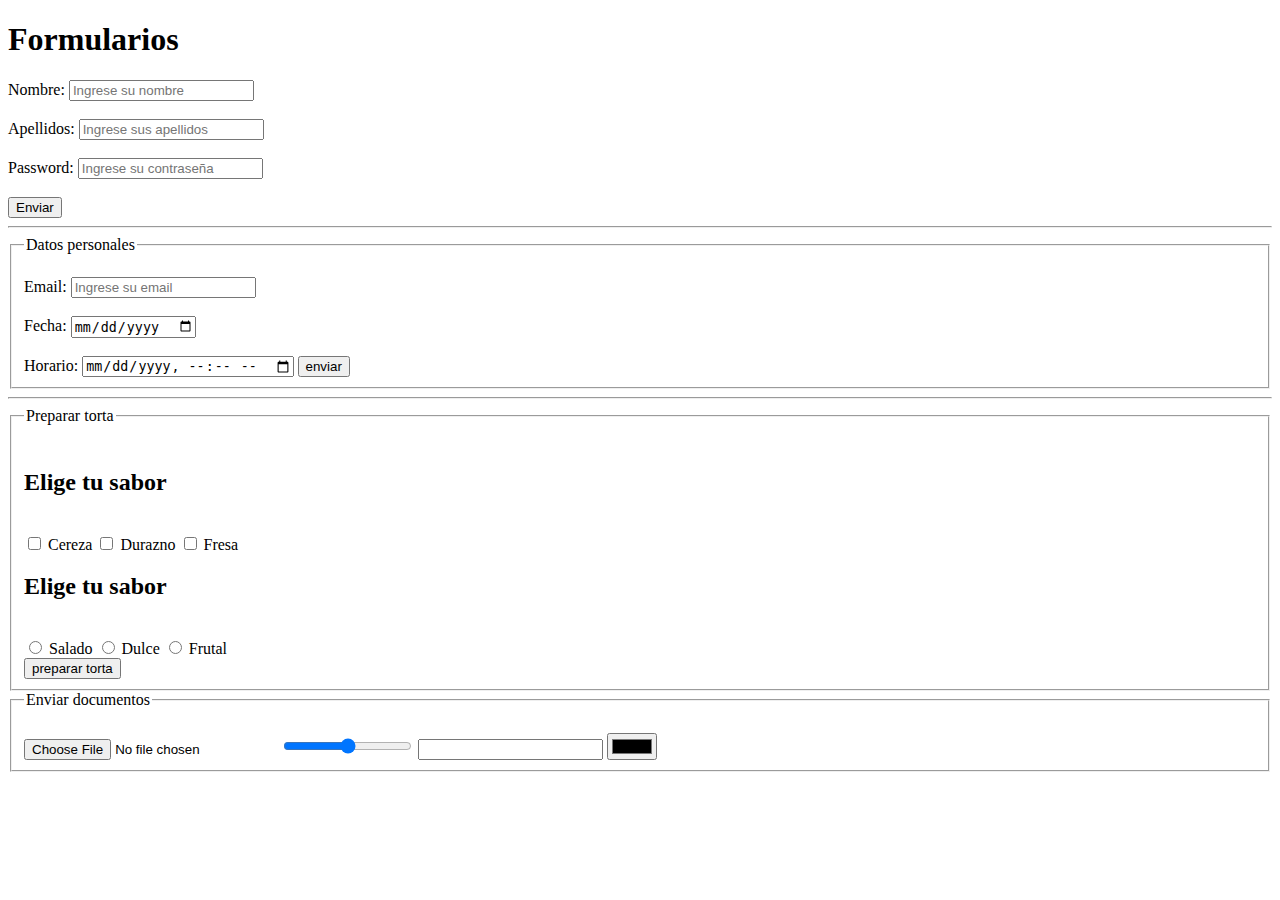
<file: Clases/formularios/formularios.html>
<!DOCTYPE html>
<html lang="en">
<head>
    <meta charset="UTF-8">
    <meta name="viewport" content="width=device-width, initial-scale=1.0">
    <title>Formularios</title>
</head>
<body>
    <header>
        <h1>Formularios</h1>
    </header>

    <main>
        <form method="post" action="enviar.php">
            <!-- el for vincula un label con una etiqueta, con el id -->
            <label for="nombre">Nombre:</label>
            <input type="text" placeholder="Ingrese su nombre" required name="nombre" id="nombre">
            <br>
            <br>
            <label for="apellidos">Apellidos:</label>
            <input type="text" placeholder="Ingrese sus apellidos" required name="apellidos" id="apellidos">
            <br>
            <br>
            <label for="password">Password:</label>
            <input type="password" placeholder="Ingrese su contraseña" required name="password" id="password">
            <br>
            <br>
            <button type="submit">Enviar</button>
        </form>
    </main>

    <hr>
    <form method="post" action="https://webhook.site/2306a962-ffcf-4ca1-a97e-7e29853780c9">
        <fieldset>
            <legend>Datos personales</legend>
            <br>
            <label for="email">Email:</label>
            <input type ="email" placeholder="Ingrese su email" required name="email" id="email">
            <br>
            <br>
            <label for="date">Fecha:</label>
            <input type ="date" name="fecha" id="date">
            <br>
            <br>
            <label for="time">Horario:</label>
            <input type ="datetime-local" name="time" id="time">

            <input type="submit" value="enviar">
        </fieldset>
    </form>
    <hr>
    <form>
        <fieldset>
            <legend>Preparar torta</legend>
            <br>
            <h2>Elige tu sabor</h2>
            <br>
            <input type ="checkbox" name="torta" id="cereza">
            <label for="cereza">Cereza</label>

            <input type ="checkbox" name="torta" id="durazno">
            <label for="durazno">Durazno</label>

            <input type ="checkbox" name="torta" id="fresa">
            <label for="fresa">Fresa</label>
            <br>
            <h2>Elige tu sabor</h2>
            <br>
            <input type ="radio" name="sabor" id="salado" value="salado">
            <label for="salado">Salado</label>

            <input type ="radio" name="sabor" id="dulce" value="dulce">
            <label for="dulce">Dulce</label>

            <input type ="radio" name="sabor" id="frutal" value="frutal">
            <label for="frutal">Frutal</label>
            <br>
            <input type="submit" value="preparar torta">
        </fieldset>
    </form>


    <form>
        <fieldset>
            <legend>Enviar documentos</legend>
            <br>
            <input type="file" name="documento" id="documento" accept=".pdf, .doc, .docx">
            <input type="range" name="rango" id="rango" min="0" max="100">
            <input type="url" name="url" id="url">
            <input type="color" name="color" id="color">
            <input type="hidden" name="oculto" id="oculto" value="codigo-secreto">
        </fieldset>
    </form>

</body>
</html>
</file>
<file: PaginacatalogoVentas_04/css/styles.css>
table {
  width: 80%;
  margin: 20px 0;
  border-collapse: separate;
  box-shadow: 2px 2px 10px rgba(0, 0, 0, 0.1);
  /* background-color: #ffffff; */
  border-spacing: 10px;
}
#header{
  background-color: #333;
  display: flex;
  justify-content: center;
  align-items: center;
}
thead th {
  background-color: #89c348;
  color: white;
  padding: 10px;
  text-align: center;
  border: 1px solid #ddd;
  border-radius: 5px;
}
tbody{
  background-color: white;
}
tbody td {
  text-align: center;
  padding: 10px;
  box-shadow: 2px 2px 10px rgba(0, 0, 0, 0.1);
  border-radius: 5px;
}

tbody tr:nth-child(even) {
  background-color: #f9f9f9;
}

tbody tr:hover {
  background-color: #f1f1f1;
}

th, td {
  height: 50px;
}

td:nth-child(3) {
  width: 40%;
}

#logo {
  width: 30%;
  filter: invert(100%);
}

.joya {
  width: 40%;
}

body {
  font-family: Verdana, Geneva, Tahoma, sans-serif;
  display: flex;
  justify-content: center;
  align-items: center;
  flex-direction: column;
  background-color: rgb(241, 234, 226);
}

footer {
  text-align: center;
  width: 100%;
  background-color: #333;
  color: #fff;
  padding: 15px 0;
}

footer ul {
  list-style: none;
  padding: 0;
  margin: 0;
}

footer li {
  margin: 5px 0;
}

tr:hover {
  background-color: #f1f1f1;
}

input[type="button"] {
  padding: 8px 15px;
  border: none;
  background-color: #007bff;
  color: #fff;
  cursor: pointer;
  border-radius: 4px;
  font-size: 0.9em;
  transition: background-color 0.3s ease;
}

input[type="button"]:hover {
  background-color: #0056b3;
}

section {
  text-align: center;
  margin: 20px 0;
}
</file>
<file: PaginaEmpresa_02/css/styles.css>
#modelo{
    width: 40%;
    height: 30%;
}
#contenedor{
    display: flex;
    justify-content: center;
    align-items: center;
    flex-direction: column;
    background-color: #b9ba95;
    font-family:'Lucida Sans', 'Lucida Sans Regular', 'Lucida Grande', 'Lucida Sans Unicode', Geneva, Verdana, sans-serif;
    width: 50%;
    border-radius: 15px;
    box-shadow: 4px 4px 8px;
}
nav{
    width: 30%;
    display: flex;
    justify-content: space-between;
}
body{
    background-color: #dfe3c2;
    display: flex;
    justify-content: center;
    align-items: center;
    flex-direction: column;
    font-family:'Lucida Sans', 'Lucida Sans Regular', 'Lucida Grande', 'Lucida Sans Unicode', Geneva, Verdana, sans-serif;

}
a{
    text-decoration: none;
}

 #camion{
     width: 50%;
 }
 .rotate-scale-up {
	-webkit-animation: rotate-scale-up 0.65s linear both;
	        animation: rotate-scale-up 0.65s linear both;
}


  @keyframes rotate-scale-up {
    0% {
      -webkit-transform: scale(1) rotateZ(0);
              transform: scale(1) rotateZ(0);
    }
    50% {
      -webkit-transform: scale(2) rotateZ(180deg);
              transform: scale(2) rotateZ(180deg);
    }
    100% {
      -webkit-transform: scale(1) rotateZ(360deg);
              transform: scale(1) rotateZ(360deg);
    }
  }
</file>
<file: paginasdePedido_03/assets/css/estilos.css>
#logo{
    height: 150px;
    width: 150px;
}
header{
    display: flex;
    justify-content: center;
    align-items: center;
}
h1{
    font-size: 50px;
}
body{
    font-family: 'Segoe UI', Tahoma, Geneva, Verdana, sans-serif;
}
input[type="submit"] {
    height: 30px;
    width: auto;
    font-size: medium;
}
input[type="submit"]:hover {
    background-color: rgb(0, 0, 0);
    color: white;
}
</file>
<file: perfilRedSocial_05/css/estilos.css>
body{
    margin: 0;
    padding: 0;
    font-family: 'Segoe UI', Tahoma, Geneva, Verdana, sans-serif;
    /* background: #E6DADA;  */
    /* background: linear-gradient(to right, #d0dde0, #c7b9b9);  */

}
.portada{
    background-image: url(../img/portada.jpg);
    width: 100%;
    height: 50vh;
    background-repeat: no-repeat;
    background-size: cover;
}
#personal{
    width: 150px;
    height: 150px;
    border-radius: 50%;
    border: 10px solid rgb(255, 255, 255);
    position: absolute;
    transform: translateY(-30%);
}
nav{
    display: flex;
    justify-content: space-between;
    align-items: center;
    padding: 5px;
    background-color: rgb(228, 217, 193);
}
.iconos{
    width: 30%;
    display: flex;
    justify-content:space-around;

}
.icon{
    width: 32px;
}
.iconos-2{
    width: 10%;
    display: flex;
    gap:20px;
}
.iconos-1{
    display: flex;
    align-items: center;
    justify-content: space-around;
    width: 20%;
}
.input-buscador{
    width: auto;
    border-radius:10px ;
    border: none;
    height: 25px;
    padding-left: 30px; 
}
.buscador{
    position: relative;

}
#lupa{

    position: absolute;
    top: 50%;
    left: 10px; /* Ajusta este valor según necesites */
    transform: translateY(-50%);
    z-index: 1; /* Asegura que el icono esté por encima del input */
}
.contenedor-portada{
    position: relative;
}
.datos{
    padding-left:200px ;
}
.datos h2{
    margin-bottom: 0;
}
.info{
    display: flex;
    gap:50px;
}
.info p{
    border-radius: 20px;
    background-color: #28a745;
    padding: 5px 10px;
    font-weight: 400;
    text-shadow: 1px 1px 1px rgb(0, 0, 0);
    color: white;
    box-shadow: 1px 1px 3px rgb(11, 11, 11);
}
.lenguajes{
    height: 200px;
    width: 200px;
}
aside{
    display: flex;
    flex-wrap: wrap;
    justify-content: space-between;
    gap: 15px;
}
.carta{
    display: flex;
    flex-direction: column;
    align-items: center; 
    border-radius: 15px;
    box-shadow: 1px 1px 4px rgba(5, 5, 5, 0.5);
}
.carta h3{
    margin: 5px;
}
main{
    display: grid;
    grid-template-columns: 50% 50%;
    padding: 20px;
    gap:10px;
}
section p{
    padding: 5px 20px;
    box-shadow: 1px 1px 5px rgba(5, 5, 5, 0.5);
    border-radius: 5px;
    margin:0px;
}
footer{
    display: flex;
    justify-content: space-around;
    background-color: rgb(228, 217, 193);
    padding: 10px;
    align-items: center;
}
label {
    display: block;
    margin-top: 10px;
    color: #555;
}
input[type="email"],
textarea {
    width: 100%;
    padding: 10px;
    margin-top: 5px;
    border: 1px solid #ccc;
    border-radius: 4px;
    box-sizing: border-box;
}
input[type="file"] {
    margin-top: 5px;
}
input[type="submit"] {
    display: block;
    width: 100%;
    padding: 10px;
    background-color: #28a745;
    color: #fff;
    border: none;
    border-radius: 4px;
    cursor: pointer;
    font-size: 16px;
    margin-top: 20px;
}
input[type="submit"]:hover {
    background-color: #218838;
}
</file>
<file: Clases/posicionamiento/estilos.css>
.box-1{
    position: relative;
    background-color: cadetblue;
}
</file>
<file: Clases/pseudoclases/css/estilos.css>
button{
    background-color: blueviolet;
    color: aliceblue;
    padding: 20px 30px;
    font-size: 20px;
}
button:hover{
    background-color: darkmagenta;
    transform: scale(1.2);
}
#logo{
    width: 30%;
}
#logo:hover{
    transform: scale(1.2);
}
#email{
    border-radius: 5px;
    padding: 20px 30px;
    font-size: 20px;
    font-family: 'Franklin Gothic Medium', 'Arial Narrow', Arial, sans-serif;
    border: 5px solid greenyellow
}
#email:focus{
    background-color: aliceblue;
    color: green;
}
.ancla:active{
    background-color: brown;
}
.article-best{
    background-color: brown;
    color: aliceblue;
    font-size: 20px;
    font-weight: bold;
    border-radius: 5px;
    padding: 20px;
}
.hijo-article:first-child{
    background-color: rgb(42, 32, 175);
}
.hijo-article:last-child{
    background-color: chartreuse;
    color: brown;
}
.hijo-article:nth-child(4){
    background-color: rgb(115, 10, 47);
}
</file>
<file: Clases/tuit/css/estilos.css>
#twiter{
    text-shadow:2px 2px 8px rgba(0, 0, 0, 0.5);
}
body{
    background-color: aqua;
    display: flex;
    justify-content: center;
    align-items: center;
    color: white;
    height: 90vh;
    font-family: 'Segoe UI', Tahoma, Geneva, Verdana, sans-serif;
    flex-direction: column;
}
main{
    background-color: #333;
    display: flex;
    justify-content: center;
    align-items: center;
    flex-direction: column;
    width: 60%;
    border-radius: 20px;
    padding: 30px;
}
.usuario{
    display: flex;
    justify-content: space-between;
    align-items: center;
    width: 100%;
}
#user_img{
    width: 40%;
}
.user{
    display: flex;
    justify-content: space-between;
    align-items: center;
}
#suscribir{
    background-color: #ffffff;
    color: black;
    border: none;
    padding: 10px 20px;
    border-radius: 20px;
    font-weight: 500;
    font-family: 'Segoe UI', Tahoma, Geneva, Verdana, sans-serif;
}
#suscribir:hover{
    background-color: rgb(26, 159, 221);
    color: white;
    cursor: pointer;
}
h3, .user p{
    margin: 0;
}
.follow{
    display: flex;
    gap: 15px;
}
#puntos:hover{
    cursor: pointer;
}
.comentario p{
    line-height: 1.5;
}
.datos{
    display: flex;
    justify-content: space-between;
    width: 35%;
}
.datos li:nth-child(1),.datos li:nth-child(2),.datos span{
    color: #8c8989;
}
.iconos{
    display: flex;
    justify-content: space-between;
    width: 100%;
    border-top: 1px solid #6c6a6a;
    border-bottom: 1px solid #6c6a6a;
    color:#8c8989;
    padding: 15px;
}
#hashtag{
    color: rgb(112, 214, 245);
    font-weight: bold;
}
.bi:hover{
    color:aqua;
    cursor: pointer;
}
</file>
<file: Clases/etiquetasCss/css/estilos.css>
button{
    background-color: rgb(152, 36, 141);
    border-radius: 20px;
    width: 300px;
    height: 50px;
    color:antiquewhite;
    font-size: 20px;
    font-weight: bold;
    box-shadow: 2px 2px 2px 2px rgba(19, 177, 40, 0.5);
}
body{
    font-family: 'Open Sans', sans-serif;
    font-style: italic;
    line-height: 40px;
    font-weight: 400;
    font-size: 14px;
    text-decoration: overline;
}
a{
    text-decoration: none;
    color: rgb(255, 255, 255);
    text-shadow: 2px 2px 8px rgb(0, 0, 0);
    font-size: 20px;
}
main{
    text-align: center;
    /* align-items: center !important; */
}
#mural_foto{
    width: 100%;
    height: 300px;
    background-image: linear-gradient(rgba(0, 0, 0, 0.5), rgba(0, 0, 0, 0.5)), url(../assets/img/machu.jpg);
    background-size: cover;
    background-repeat: no-repeat;
}
#btn-cart{
    border-radius: 10px;
    width: 300px;
    background-color: black;
    color: yellow;
    height: 35px;
     text-align: center;
    border:5px solid yellow;
    padding: 30px;
}
</file>
